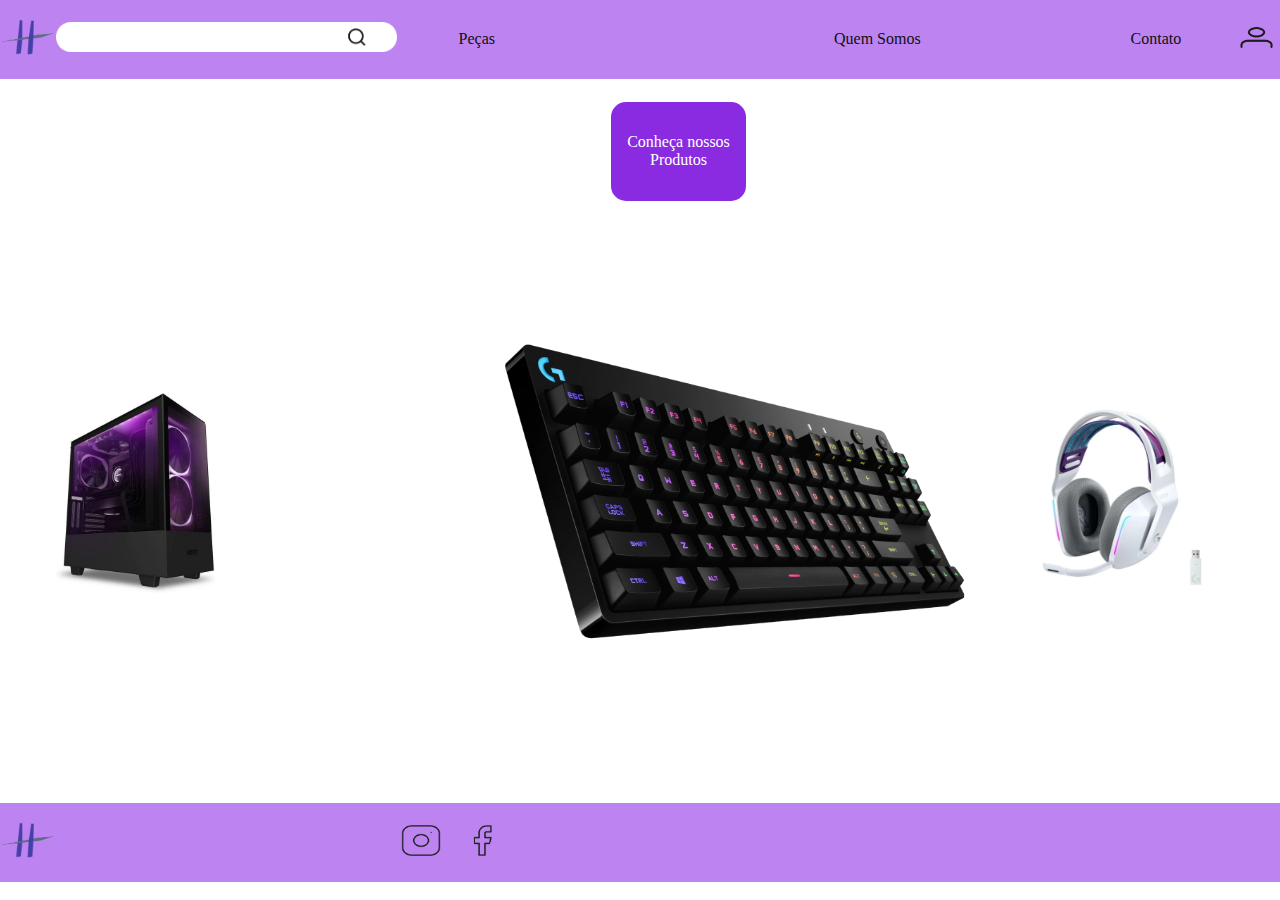
<file: Codificaçao do site/index.html>
<!DOCTYPE html>
<html lang="en">
<head>
    <meta charset="UTF-8">
    <meta name="viewport" content="width=device-width, initial-scale=1.0">
    <title>Document</title>
    <link rel="stylesheet" href="style.css">
</head>
<body>
    <table cellspacing="0" >
    <tr class="topo" >
        <td><a href="index.html"><img src="Group 1.png" alt="" height="35" ></a></td>
        <td><img src="Frame 6.png" alt="" height="30"></td>
        <td colspan="4" class="pecas" ><a href="peças.html">Peças</a></td>
        <td></td>
        <td></td>
        <td colspan="6" class="qmsomos"><a href="qmsomos.html">Quem Somos</a></td>
        
        <td></td>
        <td></td>
        <td colspan="4" class="contato"><a href="contato.html">Contato</a></td>
        
        <td><img src="User.png" alt="" height="25"></td>
       
        
    </tr>
    <tr class="fundo">
        <td></td>
        <td></td>
        <td></td>
        <td></td>
        <td></td>
        <td></td>
        <td></td>
        <td></td>
        <td></td>
        <td></td>
        <td></td>
        <td></td>
        <td></td>
        <td></td>
        <td></td>
        <td></td>
        <td></td>
        <td></td>
        <td></td>
        <td></td>
        
    </tr>
    <tr>
        <td class="fundo"></td>
        <td class="fundo"></td>
        <td class="fundo"></td>
        <td colspan="14" rowspan="2"></td>
        
        
        <td class="fundo"></td>
        <td class="fundo"></td>
        <td class="fundo"></td>
        
    </tr>
    <tr>
        <td class="fundo"></td>
        <td class="fundo"></td>
        <td class="fundo"></td>
       
      
       
        <td class="fundo"></td>
        <td class="fundo"></td>
        <td class="fundo"></td>
    </tr>
    <tr class="fundo">
        <td></td>
        <td></td>
        <td></td>
        <td></td>
        <td></td>
        <td></td>
        <td></td>
        <td class="cnp">Conheça nossos Produtos</td>
        <td></td>
        <td></td>
        <td></td>
        <td></td>
        <td></td>
        <td></td>
        <td></td>
        <td></td>
        <td></td>
        <td></td>
        <td></td>
        <td></td>
    </tr>
    <tr>
        <td class="fundo"></td>
        <td colspan="4"><img src="D_NQ_NP_779654-MLA43464597703_092020-W.jpg" height="200px"></td>
        
        <td colspan="7"><img src="pro-keyboard-hero-1.webp" height="300px"></td>
        
        <td class="fundo"></td>
        
        
        <td class="fundo"></td>
        <td colspan="5"><img src="Fone-De-Ouvido-Over-ear-Gamer-Sem-Fio-Logitech-G-Branco-RGB-LED-Series-G733_1660237781_gg.webp" height="200px"></td>
        
        
        <td class="fundo"></td>
    </tr>
    <tr class="fundo">
        <td></td>
        <td></td>
        <td></td>
        <td></td>
        <td></td>
        <td></td>
        <td></td>
        <td></td>
        <td></td>
        <td></td>
        <td></td>
        <td></td>
        <td></td>
        <td></td>
        <td></td>
        <td></td>
        <td></td>
        <td></td>
        <td></td>
        <td></td>
    </tr>
    <tr class="fundo">
        <td></td>
        <td></td>
        <td></td>
        <td></td>
        <td></td>
        <td></td>
        <td></td>
        <td></td>
        <td></td>
        <td></td>
        <td></td>
        <td></td>
        <td></td>
        <td></td>
        <td></td>
        <td></td>
        <td></td>
        <td></td>
        <td></td>
        <td></td>
    </tr>
    <tr class="rodape">
        <td><a href="index.html"><img src="Group 1.png" alt="" height="35" ></a></td>
        <td></td>
        <td><img src="Instagram.png" alt="" height="35"></td>
        <td></td>
        <td><img src="Facebook.png" alt="" height="35"></td>
        <td></td>
        <td></td>
        <td></td>
        <td></td>
        <td></td>
        <td></td>
        <td></td>
        <td></td>
        <td></td>
        <td></td>
        <td></td>
        <td></td>
        <td></td>
        <td></td>
        <td></td>
        <td></td>
        
    </tr>
</table>
</body>
</html>
</file>
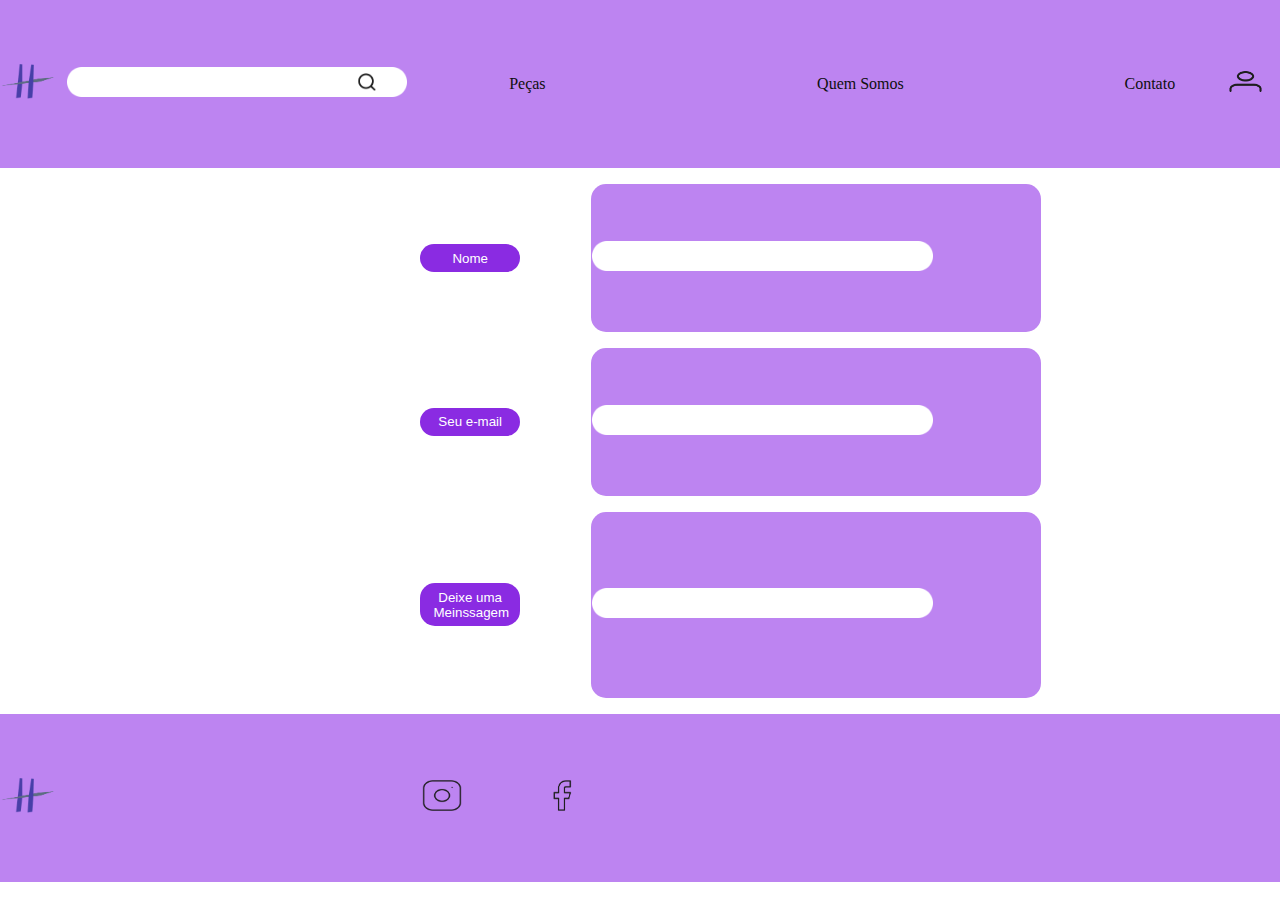
<file: Codificaçao do site/contato.html>
<!DOCTYPE html>
<html lang="en">
<head>
    <meta charset="UTF-8">
    <meta name="viewport" content="width=device-width, initial-scale=1.0">
    <title>Document</title>
    <link rel="stylesheet" href="style.css">
</head>
<body>
    <table cellspacing="0" >
        <tr class="topo" >
            <td><a href="index.html"><img src="Group 1.png" alt="" height="35" ></a></td>
            <td><img src="Frame 6.png" alt="" height="30"></td>
            <td colspan="4" class="pecas" ><a href="peças.html">Peças</a></td>
            <td></td>
            <td></td>
            <td colspan="6" class="qmsomos"><a href="qmsomos.html">Quem Somos</a></td>
            
            <td></td>
            <td></td>
            <td colspan="4" class="contato"><a href="contato.html">Contato</a></td>
            
            <td><img src="User.png" alt="" height="25"></td>
           
            
        </tr>
    <tr class="fundo">
        <td></td>
        <td></td>
        <td></td>
        <td></td>
        <td></td>
        <td></td>
        <td></td>
        <td></td>
        <td></td>
        <td></td>
        <td></td>
        <td></td>
        <td></td>
        <td></td>
        <td></td>
        <td></td>
        <td></td>
        <td></td>
        <td></td>
        <td></td>
        
    </tr>
    <tr>
        <td class="fundo"></td>
        <td class="fundo"></td>
        <td colspan="2"><button>Nome</button></td>
       
        <td class="fundo"></td>
        <td colspan="10" class="e-mail"><img src="front6.2.png" alt="" height="30"></td>
        
        <td class="fundo"></td>
        <td class="fundo"></td>
        <td class="fundo"></td>
        <td class="fundo"></td>
        <td class="fundo"></td>
    </tr>
    <tr class="fundo">
        <td></td>
        <td></td>
        <td></td>
        <td></td>
        <td></td>
        <td></td>
        <td></td>
        <td></td>
        <td></td>
        <td></td>
        <td></td>
        <td></td>
        <td></td>
        <td></td>
        <td></td>
        <td></td>
        <td></td>
        <td></td>
        <td></td>
        <td></td>
    </tr>
    <tr>
        <td class="fundo"></td>
        <td class="fundo"></td>
        <td colspan="2"><button>Seu e-mail</button></td>
       
        <td class="fundo"></td>
        <td colspan="10" class="e-mail"> 
        <img src="front6.2.png" alt="" height="30">
        </td>
        
        <td class="fundo"></td>
        <td class="fundo"></td>
        <td class="fundo"></td>
        <td class="fundo"></td>
        <td class="fundo"></td>
    </tr>
    <tr class="fundo">
        <td></td>
        <td></td>
        <td></td>
        <td></td>
        <td></td>
        <td></td>
        <td></td>
        <td></td>
        <td></td>
        <td></td>
        <td></td>
        <td></td>
        <td></td>
        <td></td>
        <td></td>
        <td></td>
        <td></td>
        <td></td>
        <td></td>
        <td></td>
    </tr>
    <tr>
        <td class="fundo"></td>
        <td class="fundo"></td>
        <td colspan="2"><button>Deixe uma Meinssagem</button></td>
       
        <td class="fundo"></td>
        <td colspan="10" class="e-mail"><img src="front6.2.png" alt="" height="30"></td>
        
        <td class="fundo"></td>
        <td class="fundo"></td>
        <td class="fundo"></td>
        <td class="fundo"></td>
        <td class="fundo"></td>
    </tr>
    <tr class="fundo">
        <td></td>
        <td></td>
        <td></td>
        <td></td>
        <td></td>
        <td></td>
        <td></td>
        <td></td>
        <td></td>
        <td></td>
        <td></td>
        <td></td>
        <td></td>
        <td></td>
        <td></td>
        <td></td>
        <td></td>
        <td></td>
        <td></td>
        <td></td>
    </tr>
    <tr class="rodape">
        <td><a href="index.html"><img src="Group 1.png" alt="" height="35" ></a></td>
        <td></td>
        <td><img src="Instagram.png" alt="" height="35"></td>
        <td></td>
        <td><img src="Facebook.png" alt="" height="35"></td>
        <td></td>
        <td></td>
        <td></td>
        <td></td>
        <td></td>
        <td></td>
        <td></td>
        <td></td>
        <td></td>
        <td></td>
        <td></td>
        <td></td>
        <td></td>
        <td></td>
        <td></td>
        <td></td>
    </tr>
</table>
</body>
</html>
</file>
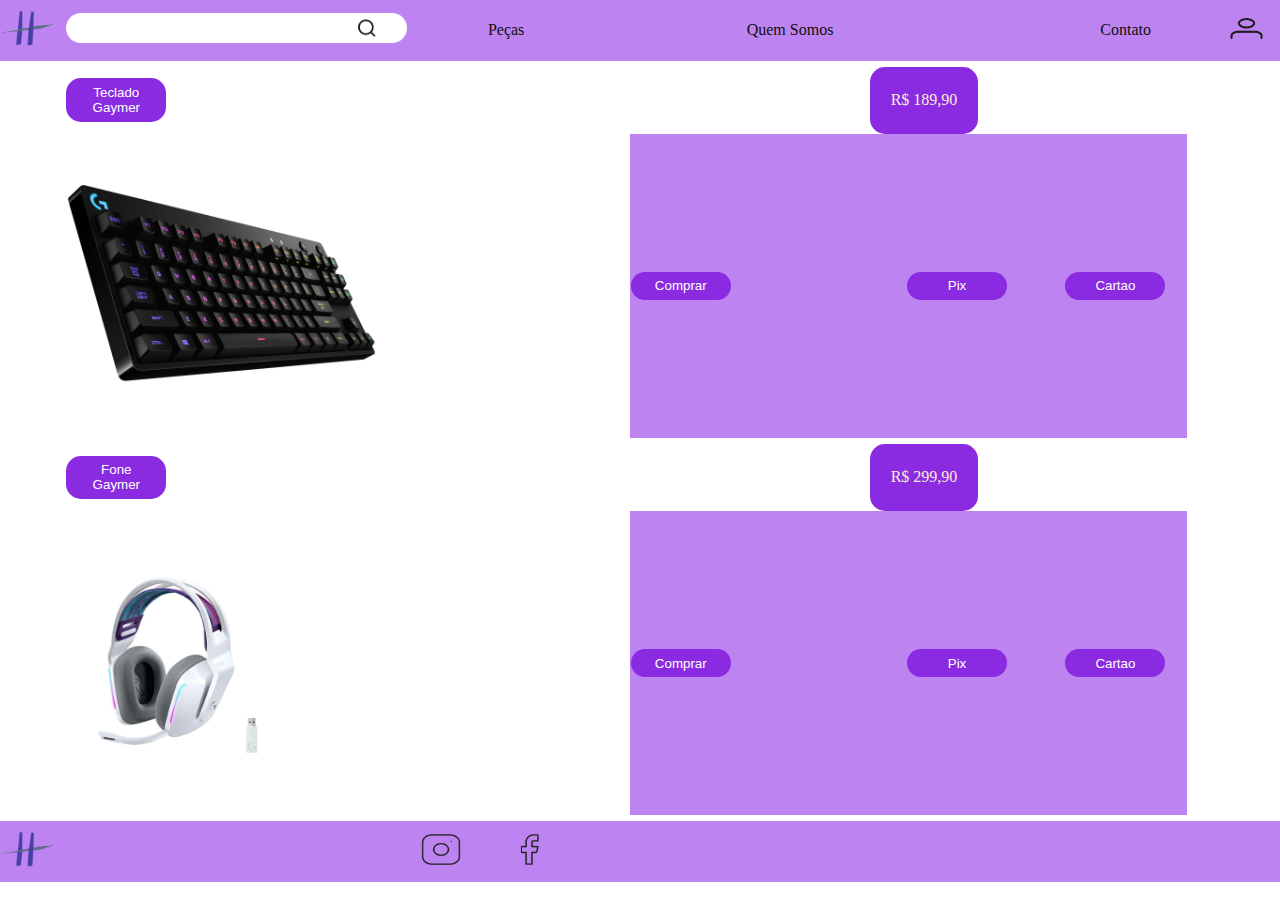
<file: Codificaçao do site/peças.html>
<!DOCTYPE html>
<html lang="en">
<head>
    <meta charset="UTF-8">
    <meta name="viewport" content="width=device-width, initial-scale=1.0">
    <title>Document</title>
    <link rel="stylesheet" href="style.css">
</head>
<body>
    <table cellspacing="0" >
        <tr class="topo" >
            <td><a href="index.html"><img src="Group 1.png" alt="" height="35" ></a></td>
            <td><img src="Frame 6.png" alt="" height="30"></td>
            <td colspan="4" class="pecas" ><a href="peças.html">Peças</a></td>
            <td></td>
            <td></td>
            <td colspan="6" class="qmsomos"><a href="qmsomos.html">Quem Somos</a></td>
            
            <td></td>
            <td></td>
            <td colspan="4" class="contato"><a href="contato.html">Contato</a></td>
            
            <td><img src="User.png" alt="" height="25"></td>
           
            
        </tr>
    <tr class="fundo">
        <td></td>
        <td></td>
        <td></td>
        <td></td>
        <td></td>
        <td></td>
        <td></td>
        <td></td>
        <td></td>
        <td></td>
        <td></td>
        <td></td>
        <td></td>
        <td></td>
        <td></td>
        <td></td>
        <td></td>
        <td></td>
        <td></td>
        <td></td>
        
    </tr>
    <tr class="fundo">
        <td></td>
        <td><button>Teclado Gaymer</button></td>
        <td></td>
        <td></td>
        <td></td>
        <td></td>
        <td></td>
        <td></td>
        <td></td>
        <td></td>
        <td></td>
        <td></td>
        <td></td>
        <td colspan="2" class="valor">R$ 189,90</td>
        <td></td>
        <td></td>
        <td></td>
        <td></td>
        <td></td>
        
    </tr>
    <tr height="21vh" class="fundo">
        <td></td>
        <td colspan="5"><img src="pro-keyboard-hero-1.webp" height="200" ></td>
        <td></td>
        <td colspan="3" class="fundo2"><button>Comprar</button></td>
        <td class="fundo2"></td>
        <td class="fundo2"></td>
        <td class="fundo2"></td>
        <td class="fundo2"></td>
        <td colspan="2" class="fundo2"><button>Pix</button></td>
        <td class="fundo2"></td>
        <td colspan="2" class="fundo2"><button>Cartao</button></td>
        <td></td>
        
    </tr>
    <tr class="fundo">
        <td></td>
        <td></td>
        <td></td>
        <td></td>
        <td></td>
        <td></td>
        <td></td>
        <td></td>
        <td></td>
        <td></td>
        <td></td>
        <td></td>
        <td></td>
        <td></td>
        <td></td>
        <td></td>
        <td></td>
        <td></td>
        <td></td>
        <td></td>
    </tr>
    <tr class="fundo">
        <td></td>
        <td><button>Fone Gaymer</button></td>
        <td></td>
        <td></td>
        <td></td>
        <td></td>
        <td></td>
        <td></td>
        <td></td>
        <td></td>
        <td></td>
        <td></td>
        <td></td>
        <td colspan="2" class="valor">R$ 299,90</td>
        <td></td>
        <td></td>
        <td></td>
        <td></td>
        <td></td>
        
    </tr>
    <tr height="21vh" class="fundo">
        <td></td>
        <td colspan="5"><img src="Fone-De-Ouvido-Over-ear-Gamer-Sem-Fio-Logitech-G-Branco-RGB-LED-Series-G733_1660237781_gg.webp" height="200" ></td>
        <td></td>
        <td colspan="3" class="fundo2"><button>Comprar</button></td>
        <td class="fundo2"></td>
        <td class="fundo2"></td>
        <td class="fundo2"></td>
        <td class="fundo2"></td>
        <td colspan="2" class="fundo2"><button>Pix</button></td>
        <td class="fundo2"></td>
        <td colspan="2" class="fundo2"><button>Cartao</button></td>
        <td></td>
        
    </tr>
    <tr class="fundo">
        <td></td>
        <td></td>
        <td></td>
        <td></td>
        <td></td>
        <td></td>
        <td></td>
        <td></td>
        <td></td>
        <td></td>
        <td></td>
        <td></td>
        <td></td>
        <td></td>
        <td></td>
        <td></td>
        <td></td>
        <td></td>
        <td></td>
        <td></td>
    </tr>
    <tr class="rodape">
        <td><a href="index.html"><img src="Group 1.png" alt="" height="35" ></a></td>
        <td></td>
        <td><img src="Instagram.png" alt="" height="35"></td>
        <td></td>
        <td><img src="Facebook.png" alt="" height="35"></td>
        <td></td>
        <td></td>
        <td></td>
        <td></td>
        <td></td>
        <td></td>
        <td></td>
        <td></td>
        <td></td>
        <td></td>
        <td></td>
        <td></td>
        <td></td>
        <td></td>
        <td></td>
        <td></td>
       
    </tr>
</table>
</body>
</html>
</file>
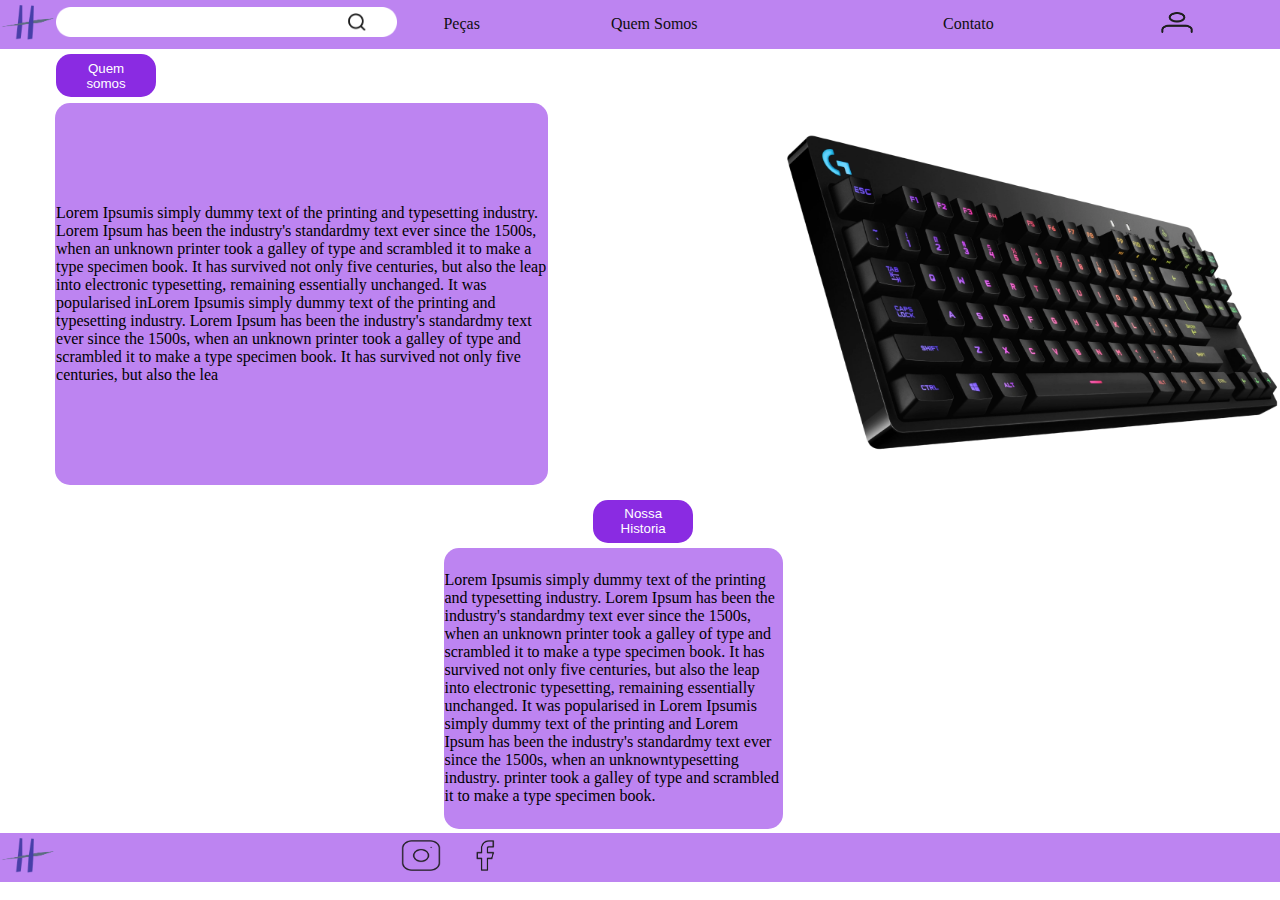
<file: Codificaçao do site/qmsomos.html>
<!DOCTYPE html>
<html lang="en">
<head>
    <meta charset="UTF-8">
    <meta name="viewport" content="width=device-width, initial-scale=1.0">
    <title>Document</title>
    <link rel="stylesheet" href="style.css">
</head>
<body>
    <table cellspacing="0">
        <tr class="topo" >
            <td><a href="index.html"><img src="Group 1.png" alt="" height="35" ></a></td>
            <td><img src="Frame 6.png" alt="" height="30"></td>
            <td colspan="4" class="pecas" ><a href="peças.html">Peças</a></td>
            <td></td>
            <td></td>
            <td colspan="6" class="qmsomos"><a href="qmsomos.html">Quem Somos</a></td>
            
            <td></td>
            <td></td>
            <td colspan="4" class="contato"><a href="contato.html">Contato</a></td>
            
            <td><img src="User.png" alt="" height="25"></td>
           
            
        </tr>
    <tr class="fundo">
        <td></td>
        <td colspan="3"><button>Quem somos</button></td>
       
        <td></td>
        <td></td>
        <td></td>
        <td></td>
        <td></td>
        <td></td>
        <td></td>
        <td></td>
        <td></td>
        <td></td>
        <td></td>
        <td></td>
        <td></td>
        <td></td>
        <td></td>
        <td></td>
        <td></td>
        
        
    </tr>
    <tr class="fundo">
        <td></td>
        <td colspan="6" class="texto">Lorem Ipsumis simply dummy text of the printing and typesetting industry. 
            Lorem Ipsum has been the industry's standardmy text ever since the 1500s, when an unknown
            printer took a galley of type and scrambled it to make a type specimen book. 
            It has survived not only five centuries, but also the leap into electronic typesetting,
            remaining essentially unchanged. It was popularised inLorem Ipsumis simply dummy text of the printing and typesetting industry. 
            Lorem Ipsum has been the industry's standardmy text ever since the 1500s, when an unknown
            printer took a galley of type and scrambled it to make a type specimen book. 
            It has survived not only five centuries, but also the lea
        </td>
        <td></td>
        
        <td></td>
        <td></td>
        <td></td>
        <td></td>
        <td></td>
        <td></td>
        <td></td>
        <td></td>
        <td colspan="7"><img src="pro-keyboard-hero-1.webp" alt="" class="placadvi"></td>
        
        
    </tr>
    <tr class="fundo">
        <td></td>
        <td></td>
        <td></td>
        <td></td>
        <td></td>
        <td></td>
        <td></td>
        <td></td>
        <td></td>
        <td></td>
        <td></td>
        <td></td>
        <td></td>
        <td></td>
        <td></td>
        <td></td>
        <td></td>
        <td></td>
        <td></td>
        <td></td>
    </tr>
    <tr class="fundo">
        <td></td>
        <td></td>
        <td></td>
        <td></td>
        <td></td>
        <td></td>
        <td></td>
        <td></td>
        <td></td>
        <td></td>
        <td></td>
        <td></td>
        <td></td>
        <td></td>
        <td></td>
        <td></td>
        <td></td>
        <td></td>
        <td></td>
        <td></td>
    </tr>
    <tr class="fundo">
        <td></td>
        <td></td>
        <td></td>
        <td></td>
        <td></td>
        <td></td>
        <td></td>
        <td></td>
        <td></td>
        
        <td colspan="3"><button>Nossa Historia</button></td>
        <td></td>
        <td></td>
        <td></td>
        <td></td>
        <td></td>
        <td></td>
        <td></td>
        <td></td>
    </tr>
    <tr class="fundo">
        <td></td>
        <td></td>
        <td></td>
        <td colspan="13" class="texto">Lorem Ipsumis simply dummy text of the printing and typesetting industry. 
            Lorem Ipsum has been the industry's standardmy text ever since the 1500s, when an unknown
            printer took a galley of type and scrambled it to make a type specimen book. 
            It has survived not only five centuries, but also the leap into electronic typesetting,
            remaining essentially unchanged. It was popularised in Lorem Ipsumis simply dummy text of the printing and 
            Lorem Ipsum has been the industry's standardmy text ever since the 1500s, when an unknowntypesetting industry. 
            printer took a galley of type and scrambled it to make a type specimen book. 
            </td>
        
        <td></td>
        <td></td>
        <td></td>
        <td></td>
    </tr>
    <tr class="fundo">
        <td></td>
        <td></td>
        <td></td>
        <td></td>
        <td></td>
        <td></td>
        <td></td>
        <td></td>
        <td></td>
        <td></td>
        <td></td>
        <td></td>
        <td></td>
        <td></td>
        <td></td>
        <td></td>
        <td></td>
        <td></td>
        <td></td>
        <td></td>
    </tr>
    <tr class="rodape">
        <td><a href="index.html"><img src="Group 1.png" alt="" height="35" ></a></td>
        <td></td>
        <td><img src="Instagram.png" alt="" height="35"></td>
        <td></td>
        <td><img src="Facebook.png" alt="" height="35"></td>
        <td></td>
        <td></td>
        <td></td>
        <td></td>
        <td></td>
        <td></td>
        <td></td>
        <td></td>
        <td></td>
        <td></td>
        <td></td>
        <td></td>
        <td></td>
        <td></td>
        <td></td>
        <td></td>
    </tr>
</table>
</body>
</html>
</file>
<file: Codificaçao do site/style.css>
* {
    margin: 0;
}

table {
    width: 100%;
    height: 98vh;
}

td {
    height: 2px;
    width: 2%;
}

.topo {
    background-color: rgb(189, 132, 241);
}

.qmsomos {
    text-align: center;
    background-color: rgb(189, 132, 241);
}

.contato {
    text-align: center;
    background-color: rgb(189, 132, 241);
}

.pecas {
    text-align: center;
    background-color: rgb(189, 132, 241);
}

.rodape {
    background-color: rgb(189, 132, 241);
}

.fundo {
    background-color: rgb(255, 255, 255);
}

body {
    background-color: rgb(255, 255, 255);
}

.valor {
    border-radius: 15px;
    text-align: center;
    background-color: blueviolet;
    color: antiquewhite;
}

.texto {
    border-radius: 15px;
    background-color: rgb(189, 132, 241);
}

a {
    text-decoration: none;
    color: rgb(15, 15, 15);
}

.placadvi {
    width: 55vh;
    display: block;
    text-align: center;
}

.inicio {
    border-radius: 15px;
    text-align: center;
    background-color: blueviolet;
    height: 40vh;
}
button {
    border-radius: 15px;
    text-align: center;
    background-color: blueviolet;
    height: 3em;
    border: 0;
    color: white;
    padding: .5em 1em;
    width: 100px;
    height: fit-content;
}
button:hover {
    cursor: pointer;
}

.cnp{  border-radius: 15px;
    text-align: center;
    background-color: blueviolet;
    height: 8em;
    border: 0;
    color: white;
    padding: .5em 1em;
    width: 100px;
    height: fit-content;}

.e-mail {
        border-radius: 15px;
        background-color: rgb(189, 132, 241);
}

.fundo2 {
   
    background-color: rgb(189, 132, 241);
}
</file>
